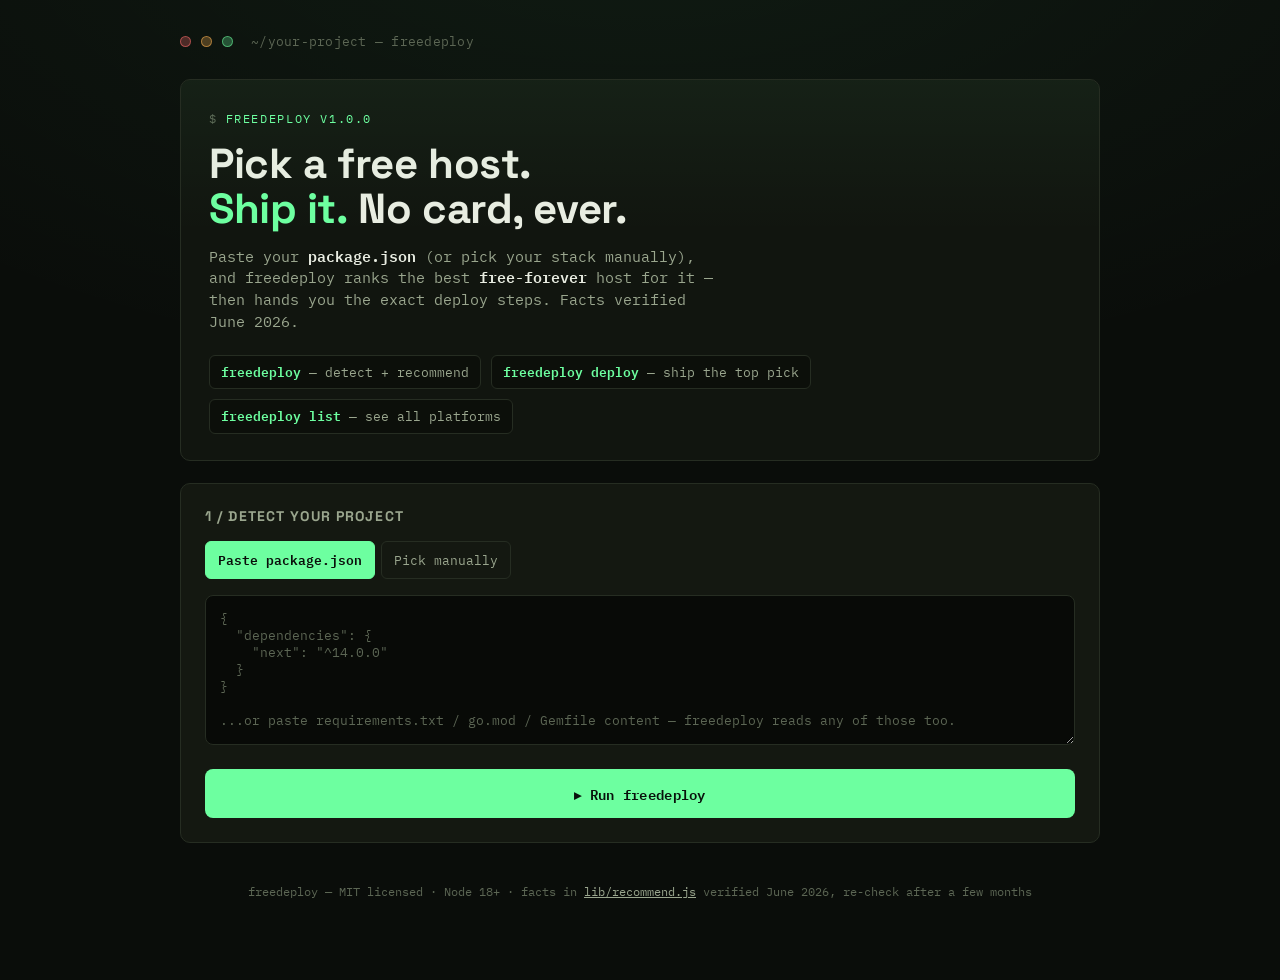
<file: LIBRARY CARD MAKER.html>
<!doctype html>
<html lang="en">
<head>
<meta charset="UTF-8" />
<meta name="viewport" content="width=device-width, initial-scale=1.0" />
<title>freedeploy — pick a free host, deploy it</title>
<link rel="preconnect" href="https://fonts.googleapis.com">
<link href="https://fonts.googleapis.com/css2?family=IBM+Plex+Mono:ital,wght@0,400;0,500;0,600;0,700;1,400&family=Space+Grotesk:wght@500;600;700&display=swap" rel="stylesheet">
<style>
  :root{
    --bg: #0a0d0a;
    --bg-raised: #11150f;
    --bg-card: #141811;
    --line: #262d22;
    --line-bright: #3a4432;
    --text: #e9ede2;
    --text-dim: #9aa68e;
    --text-faint: #5c6654;
    --signal: #6dffa0;
    --signal-dim: #3a8a5c;
    --amber: #ffb454;
    --amber-dim: #8a6a30;
    --red: #ff6d6d;
    --mono: 'IBM Plex Mono', monospace;
    --display: 'Space Grotesk', sans-serif;
  }
  *{box-sizing:border-box; margin:0; padding:0;}
  body{
    background:
      radial-gradient(ellipse 80% 50% at 50% -10%, rgba(109,255,160,0.06), transparent),
      var(--bg);
    color: var(--text);
    font-family: var(--mono);
    min-height:100vh;
    padding: 32px 20px 80px;
    line-height:1.5;
  }
  .wrap{ max-width: 920px; margin: 0 auto; }

  /* ---- header / terminal chrome ---- */
  .titlebar{
    display:flex; align-items:center; gap:10px;
    margin-bottom:28px;
  }
  .dot{ width:11px; height:11px; border-radius:50%; }
  .dot.r{ background:#ff6d6d44; border:1px solid #ff6d6d88; }
  .dot.y{ background:#ffb45444; border:1px solid #ffb45488; }
  .dot.g{ background:#6dffa044; border:1px solid #6dffa088; }
  .titlebar .path{ color: var(--text-faint); font-size:12.5px; margin-left:8px; letter-spacing:0.02em; }

  .hero{
    border:1px solid var(--line);
    background: var(--bg-raised);
    border-radius:10px;
    padding: 30px 28px 26px;
    margin-bottom: 22px;
    position:relative;
    overflow:hidden;
  }
  .hero::before{
    content:"";
    position:absolute; inset:0;
    background: linear-gradient(180deg, rgba(109,255,160,0.05), transparent 40%);
    pointer-events:none;
  }
  .eyebrow{
    font-size:11.5px; letter-spacing:0.14em; text-transform:uppercase;
    color: var(--signal); margin-bottom:14px; display:flex; align-items:center; gap:8px;
  }
  .eyebrow::before{ content:"$"; color: var(--text-faint); }
  h1{
    font-family: var(--display);
    font-weight:700;
    font-size: clamp(28px, 4.4vw, 42px);
    letter-spacing:-0.01em;
    line-height:1.08;
    margin-bottom:14px;
  }
  h1 .accent{ color: var(--signal); }
  .sub{
    color: var(--text-dim);
    font-size:14.5px;
    max-width: 56ch;
    margin-bottom: 22px;
  }
  .sub b{ color:var(--text); font-weight:600; }

  .cmdrow{
    display:flex; gap:10px; flex-wrap:wrap;
  }
  .cmd{
    font-size:12.5px;
    color: var(--text-dim);
    background: #0c0f0a;
    border:1px solid var(--line);
    border-radius:6px;
    padding:7px 11px;
  }
  .cmd b{ color: var(--signal); font-weight:600; }

  /* ---- input panel ---- */
  .panel{
    border:1px solid var(--line);
    background: var(--bg-card);
    border-radius:10px;
    padding: 22px 24px 24px;
    margin-bottom: 22px;
  }
  .panel h2{
    font-family:var(--display);
    font-size:14px;
    text-transform:uppercase;
    letter-spacing:0.08em;
    color: var(--text-dim);
    margin-bottom:14px;
    display:flex; align-items:center; justify-content:space-between;
    gap:10px;
  }
  .tabs{ display:flex; gap:6px; margin-bottom:16px; flex-wrap:wrap; }
  .tab{
    font-family:var(--mono); font-size:12.5px; color:var(--text-dim);
    background:transparent; border:1px solid var(--line); border-radius:6px;
    padding:7px 12px; cursor:pointer; transition: all .15s ease;
  }
  .tab:hover{ border-color: var(--line-bright); color:var(--text); }
  .tab.active{ color:#0a0d0a; background:var(--signal); border-color:var(--signal); font-weight:600; }

  textarea{
    width:100%; min-height:150px;
    background:#080a07; color:var(--text);
    border:1px solid var(--line); border-radius:8px;
    padding:14px; font-family:var(--mono); font-size:13px;
    resize:vertical; outline:none;
  }
  textarea:focus{ border-color: var(--signal-dim); }
  textarea::placeholder{ color: var(--text-faint); }

  .pickgrid{
    display:grid; grid-template-columns: repeat(auto-fill, minmax(160px,1fr));
    gap:8px;
  }
  .pick{
    border:1px solid var(--line); background:#0c0f0a; border-radius:7px;
    padding:11px 12px; cursor:pointer; transition: all .15s ease;
    font-size:13px; color:var(--text-dim);
    display:flex; align-items:center; justify-content:space-between;
  }
  .pick:hover{ border-color:var(--line-bright); color:var(--text); }
  .pick.sel{ border-color:var(--signal); color:var(--signal); background:rgba(109,255,160,0.06); }
  .pick small{ color:var(--text-faint); font-size:10.5px; }
  .pick.sel small{ color:var(--signal-dim); }

  .runbtn{
    margin-top:18px;
    width:100%;
    font-family:var(--mono); font-weight:600; font-size:14px;
    background: var(--signal); color:#08110b;
    border:none; border-radius:8px;
    padding:13px 16px; cursor:pointer;
    letter-spacing:0.02em;
    transition: transform .12s ease, box-shadow .12s ease;
    box-shadow: 0 0 0 0 rgba(109,255,160,0.0);
  }
  .runbtn:hover{ transform: translateY(-1px); box-shadow: 0 6px 22px -6px rgba(109,255,160,0.45); }
  .runbtn:active{ transform: translateY(0px); }
  .runbtn:disabled{ opacity:0.45; cursor:not-allowed; transform:none; box-shadow:none; }

  /* ---- output: terminal log ---- */
  .term{
    border:1px solid var(--line); background:#070907; border-radius:10px;
    padding:18px 20px; margin-bottom:22px; display:none;
    font-size:13px;
  }
  .term.show{ display:block; }
  .term .line{ color:var(--text-dim); white-space:pre-wrap; margin-bottom:2px; }
  .term .line.ok{ color: var(--signal); }
  .term .line.dim{ color: var(--text-faint); }
  .caret{ display:inline-block; width:7px; height:13px; background:var(--signal); vertical-align:-2px; animation: blink 1s steps(1) infinite; }
  @keyframes blink{ 50%{ opacity:0; } }

  /* ---- results ---- */
  .resultsHead{
    display:flex; align-items:baseline; justify-content:space-between;
    margin-bottom:14px; flex-wrap:wrap; gap:8px; display:none;
  }
  .resultsHead.show{ display:flex; }
  .resultsHead h2{ font-family:var(--display); font-size:18px; }
  .resultsHead .meta{ color:var(--text-faint); font-size:12px; }

  .cards{ display:none; flex-direction:column; gap:12px; margin-bottom:24px; }
  .cards.show{ display:flex; }

  .card{
    border:1px solid var(--line); background: var(--bg-card);
    border-radius:10px; padding:18px 20px;
    display:grid; grid-template-columns: 40px 1fr auto;
    gap:16px; align-items:start;
    position:relative; overflow:hidden;
    transition: border-color .15s ease;
  }
  .card:hover{ border-color: var(--line-bright); }
  .card.top{ border-color: var(--signal-dim); }
  .card.top::before{
    content:"TOP PICK"; position:absolute; top:0; right:0;
    font-size:9.5px; letter-spacing:0.1em; color:#08110b; background:var(--signal);
    padding:3px 9px 3px 11px; border-radius:0 0 0 8px; font-weight:700;
  }
  .rank{
    font-family:var(--display); font-weight:700; font-size:20px;
    color: var(--text-faint); line-height:1;
  }
  .card.top .rank{ color: var(--signal); }
  .cardbody h3{ font-family:var(--display); font-size:16.5px; margin-bottom:5px; display:flex; align-items:center; gap:9px; }
  .badge{
    font-size:10px; letter-spacing:0.04em; padding:2px 7px; border-radius:4px;
    border:1px solid var(--line-bright); color:var(--text-dim); font-weight:500; text-transform:uppercase;
  }
  .badge.free{ color:var(--signal); border-color:var(--signal-dim); }
  .summary{ color:var(--text-dim); font-size:13px; margin-bottom:9px; line-height:1.55; }
  .autorow{ display:flex; align-items:center; gap:7px; font-size:12px; }
  .autodot{ width:7px; height:7px; border-radius:50%; flex-shrink:0; }
  .autodot.full{ background:var(--signal); }
  .autodot.once{ background:var(--amber); }
  .autotext{ color: var(--text-faint); }
  .autotext b{ color: var(--text-dim); font-weight:600; }

  .deploybtn{
    align-self:center;
    font-family:var(--mono); font-size:12px; font-weight:600;
    background:transparent; color:var(--text);
    border:1px solid var(--line-bright); border-radius:7px;
    padding:9px 14px; cursor:pointer; white-space:nowrap;
    transition: all .15s ease;
  }
  .deploybtn:hover{ border-color:var(--signal); color:var(--signal); background:rgba(109,255,160,0.06); }

  /* deploy detail */
  .detail{
    display:none; grid-column: 1 / -1; margin-top:8px; padding-top:14px;
    border-top:1px dashed var(--line);
  }
  .detail.show{ display:block; }
  .detail ol{ padding-left:20px; color:var(--text-dim); font-size:12.5px; }
  .detail li{ margin-bottom:7px; }
  .detail code, .summary code{
    background:#0c0f0a; border:1px solid var(--line); color:var(--signal);
    padding:1px 6px; border-radius:4px; font-size:12px;
  }

  .honestbox{
    border:1px solid var(--line); border-radius:10px; padding:18px 20px;
    background: var(--bg-raised); display:none; margin-bottom:8px;
  }
  .honestbox.show{ display:block; }
  .honestbox h4{ font-family:var(--display); font-size:13px; text-transform:uppercase; letter-spacing:0.06em; color:var(--text-dim); margin-bottom:8px; }
  .honestbox p{ color:var(--text-faint); font-size:12.5px; line-height:1.6; }
  .honestbox p + p{ margin-top:8px; }

  footer{ text-align:center; margin-top:40px; color:var(--text-faint); font-size:11.5px; }
  footer a{ color: var(--text-dim); }

  @media (max-width:560px){
    .card{ grid-template-columns: 28px 1fr; }
    .deploybtn{ grid-column: 1/-1; justify-self:start; margin-top:4px; }
  }
</style>
</head>
<body>
<div class="wrap">

  <div class="titlebar">
    <div class="dot r"></div><div class="dot y"></div><div class="dot g"></div>
    <span class="path">~/your-project — freedeploy</span>
  </div>

  <div class="hero">
    <div class="eyebrow">freedeploy v1.0.0</div>
    <h1>Pick a free host.<br><span class="accent">Ship it.</span> No card, ever.</h1>
    <p class="sub">Paste your <b>package.json</b> (or pick your stack manually), and freedeploy ranks the best <b>free-forever</b> host for it — then hands you the exact deploy steps. Facts verified June 2026.</p>
    <div class="cmdrow">
      <div class="cmd"><b>freedeploy</b> — detect + recommend</div>
      <div class="cmd"><b>freedeploy deploy</b> — ship the top pick</div>
      <div class="cmd"><b>freedeploy list</b> — see all platforms</div>
    </div>
  </div>

  <div class="panel">
    <h2>1 / detect your project</h2>
    <div class="tabs">
      <button class="tab active" data-mode="paste">Paste package.json</button>
      <button class="tab" data-mode="manual">Pick manually</button>
    </div>

    <div id="pasteMode">
      <textarea id="pkgInput" spellcheck="false" placeholder='{
  "dependencies": {
    "next": "^14.0.0"
  }
}

...or paste requirements.txt / go.mod / Gemfile content — freedeploy reads any of those too.'></textarea>
    </div>

    <div id="manualMode" style="display:none;">
      <div class="pickgrid" id="manualGrid"></div>
    </div>

    <button class="runbtn" id="runBtn">▸ Run freedeploy</button>
  </div>

  <div class="term" id="term"></div>

  <div class="resultsHead" id="resultsHead">
    <h2 id="resultsTitle">Best free-forever options, ranked</h2>
    <span class="meta" id="resultsMeta"></span>
  </div>

  <div class="cards" id="cards"></div>

  <div class="honestbox" id="honestbox">
    <h4>What's actually automated</h4>
    <p>Everything except the literal login screen on each platform. That gate is each platform's anti-bot mechanism — not an oversight — so freedeploy never scripts past it; it gets you to one command or one click, then the deploy itself is one line forever after.</p>
    <p>If "no signup at all" matters most: <b style="color:var(--text-dim)">GitHub Pages</b> reuses the GitHub login you already have. Every push to <code>main</code> deploys automatically, with no extra account ever created.</p>
  </div>

  <footer>freedeploy — MIT licensed · Node 18+ · facts in <a href="#">lib/recommend.js</a> verified June 2026, re-check after a few months</footer>
</div>

<script>
/* ---------------- ported logic from lib/detect.js + lib/recommend.js ---------------- */

const PLATFORM_FACTS = {
  "cloudflare-pages": { name:"Cloudflare Pages", goodFor:["static-html","vite","create-react-app","astro","next-static","node-build-only","node-other"], needsServer:false, cardRequired:false, summary:"Unlimited bandwidth, 500 builds/month, free forever, no card on file.", automation:"one-time-login",
    steps:["Run <code>npx wrangler login</code> once — opens a browser, no signup screen beyond your existing Cloudflare account.","freedeploy runs <code>npx wrangler pages deploy &lt;dir&gt; --project-name &lt;name&gt;</code> for you.","Every future deploy is that same one command."] },
  "github-pages": { name:"GitHub Pages", goodFor:["static-html","vite","create-react-app","astro","next-static","node-build-only","node-other"], needsServer:false, cardRequired:false, summary:"Free forever, unlimited for public repos, reuses your existing GitHub login — zero extra signup.", automation:"fully-automatic",
    steps:["freedeploy writes <code>.github/workflows/freedeploy-pages.yml</code> to your repo.","<code>git push</code> — that commit triggers the first deploy.","Settings → Pages → Source → 'GitHub Actions' (one click, one time — or automatic if you have <code>gh</code> CLI authed).","Every push to <code>main</code> after this deploys with zero further action."] },
  "netlify": { name:"Netlify", goodFor:["static-html","vite","create-react-app","astro","next-static","node-build-only","node-other"], needsServer:false, cardRequired:false, summary:"Generous free tier (100GB bandwidth/month, 300 build min/month), no card required.", automation:"one-time-login",
    steps:["Run <code>npx netlify login</code> once.","freedeploy runs <code>npx netlify deploy --prod --dir &lt;dir&gt;</code> for you.","Future deploys: same one command."] },
  "vercel": { name:"Vercel", goodFor:["next","vite","create-react-app","astro","static-html","node-build-only","node-other"], needsServer:false, cardRequired:false, summary:"Best DX for Next.js specifically, generous Hobby tier, no card. Hobby tier is for non-commercial use per Vercel's terms.", automation:"one-time-login",
    steps:["Run <code>npx vercel login</code> once.","freedeploy runs <code>npx vercel --prod --yes</code> for you.","Future deploys: same one command."] },
  "render": { name:"Render", goodFor:["node-server","flask","django","fastapi","go","rails","ruby-other","python-other","node-other"], needsServer:true, cardRequired:false, summary:"750 free compute hours/month, no card. Free web services sleep after 15 min idle (30–60s cold start on wake).", automation:"one-time-login",
    steps:["freedeploy writes a <code>render.yaml</code> blueprint matched to your runtime.","Push it to GitHub, then in Render's dashboard: New + → Blueprint → select the repo (one time).","Or export <code>RENDER_API_KEY</code> once and freedeploy creates the service via API — no dashboard at all.","Every push after that auto-deploys."] },
  "cloudflare-workers": { name:"Cloudflare Workers", goodFor:["node-server"], needsServer:true, cardRequired:false, summary:"100K requests/day free, no card. Best for lightweight APIs, not full traditional servers (no persistent filesystem).", automation:"one-time-login",
    steps:["Run <code>npx wrangler login</code> once.","freedeploy scaffolds a Worker entry and deploys with <code>wrangler deploy</code>.","Future deploys: same one command."] },
};

function mapFrameworkToFactsKey(d){
  if (d.framework === "next" && !d.needsServer) return "next-static";
  return d.framework;
}

function recommend(detectResult){
  const key = mapFrameworkToFactsKey(detectResult);
  const candidates = Object.entries(PLATFORM_FACTS)
    .filter(([,f]) => f.goodFor.includes(key) && f.needsServer === detectResult.needsServer)
    .map(([id,f]) => ({ id, ...f }));
  const priority = detectResult.needsServer
    ? ["render","cloudflare-workers"]
    : detectResult.framework === "next" && !detectResult.needsServer
    ? ["vercel","cloudflare-pages","github-pages","netlify"]
    : ["cloudflare-pages","github-pages","netlify","vercel"];
  candidates.sort((a,b) => priority.indexOf(a.id) - priority.indexOf(b.id));
  return candidates;
}

// manual picks -> synthetic detectResult
const MANUAL_OPTIONS = [
  { label:"Static HTML", sub:"no build step", framework:"static-html", language:"html", needsServer:false },
  { label:"Vite", sub:"React / Vue / Svelte", framework:"vite", language:"node", needsServer:false },
  { label:"Create React App", sub:"react-scripts", framework:"create-react-app", language:"node", needsServer:false },
  { label:"Astro", sub:"static output", framework:"astro", language:"node", needsServer:false },
  { label:"Next.js (static)", sub:"output: export", framework:"next", language:"node", needsServer:false },
  { label:"Next.js (server)", sub:"SSR / API routes", framework:"next", language:"node", needsServer:true },
  { label:"Express / Node", sub:"long-running server", framework:"node-server", language:"node", needsServer:true },
  { label:"Flask", sub:"python", framework:"flask", language:"python", needsServer:true },
  { label:"Django", sub:"python", framework:"django", language:"python", needsServer:true },
  { label:"FastAPI", sub:"python", framework:"fastapi", language:"python", needsServer:true },
  { label:"Go", sub:"go.mod", framework:"go", language:"go", needsServer:true },
  { label:"Rails", sub:"ruby", framework:"rails", language:"ruby", needsServer:true },
];

function detectFromPastedText(raw){
  const result = { framework:"unknown", language:"unknown", needsServer:false };
  const trimmed = raw.trim();
  if (!trimmed) return null;

  // try JSON (package.json) first
  try {
    const pkg = JSON.parse(trimmed);
    const deps = { ...(pkg.dependencies||{}), ...(pkg.devDependencies||{}) };
    if (deps.next){
      result.framework="next"; result.language="node";
      result.needsServer = !/output:\s*['"]export['"]/.test(raw);
    } else if (deps.vite){ result.framework="vite"; result.language="node"; result.needsServer=false; }
    else if (deps["react-scripts"]){ result.framework="create-react-app"; result.language="node"; result.needsServer=false; }
    else if (deps.astro){ result.framework="astro"; result.language="node"; result.needsServer=false; }
    else if (deps.express||deps.koa||deps.fastify||deps["@nestjs/core"]){ result.framework="node-server"; result.language="node"; result.needsServer=true; }
    else if (pkg.scripts && pkg.scripts.build){ result.framework="node-build-only"; result.language="node"; result.needsServer=false; }
    else { result.framework="node-other"; result.language="node"; result.needsServer = !!(pkg.scripts && pkg.scripts.start); }
    return result;
  } catch(e){ /* not JSON, fall through */ }

  // text-based heuristics for requirements.txt / go.mod / Gemfile / index.html
  if (/^module\s+\S+/m.test(trimmed) || /go\s+1\.\d+/.test(trimmed)){
    result.language="go"; result.framework="go"; result.needsServer=true; return result;
  }
  if (/^source\s+['"]https:\/\/rubygems/m.test(trimmed) || /gem\s+['"]rails['"]/.test(trimmed)){
    result.language="ruby"; result.framework = /rails/i.test(trimmed) ? "rails" : "ruby-other"; result.needsServer=true; return result;
  }
  if (/flask|django|fastapi/i.test(trimmed) && /==|>=|^\w/.test(trimmed)){
    result.language="python";
    result.framework = /django/i.test(trimmed) ? "django" : /fastapi/i.test(trimmed) ? "fastapi" : "flask";
    result.needsServer=true; return result;
  }
  if (/<html/i.test(trimmed)){
    result.framework="static-html"; result.language="html"; result.needsServer=false; return result;
  }
  return null;
}

/* ---------------- UI wiring ---------------- */

const tabs = document.querySelectorAll(".tab");
const pasteMode = document.getElementById("pasteMode");
const manualMode = document.getElementById("manualMode");
let mode = "paste";
let manualSel = null;

tabs.forEach(t => t.addEventListener("click", () => {
  tabs.forEach(x=>x.classList.remove("active"));
  t.classList.add("active");
  mode = t.dataset.mode;
  pasteMode.style.display = mode === "paste" ? "block" : "none";
  manualMode.style.display = mode === "manual" ? "block" : "none";
}));

const manualGrid = document.getElementById("manualGrid");
MANUAL_OPTIONS.forEach((opt, i) => {
  const el = document.createElement("div");
  el.className = "pick";
  el.innerHTML = `<span>${opt.label}<br><small>${opt.sub}</small></span>`;
  el.addEventListener("click", () => {
    document.querySelectorAll(".pick").forEach(p=>p.classList.remove("sel"));
    el.classList.add("sel");
    manualSel = opt;
  });
  manualGrid.appendChild(el);
});

const runBtn = document.getElementById("runBtn");
const term = document.getElementById("term");
const resultsHead = document.getElementById("resultsHead");
const resultsTitle = document.getElementById("resultsTitle");
const resultsMeta = document.getElementById("resultsMeta");
const cardsEl = document.getElementById("cards");
const honestbox = document.getElementById("honestbox");

function termLine(text, cls, delay){
  return new Promise(res => {
    setTimeout(() => {
      const d = document.createElement("div");
      d.className = "line" + (cls ? " "+cls : "");
      d.textContent = text;
      term.appendChild(d);
      res();
    }, delay);
  });
}

async function runDetection(){
  cardsEl.classList.remove("show");
  cardsEl.innerHTML = "";
  resultsHead.classList.remove("show");
  honestbox.classList.remove("show");
  term.innerHTML = "";
  term.classList.add("show");
  runBtn.disabled = true;
  runBtn.textContent = "▸ running…";

  let detectResult;
  if (mode === "paste"){
    const raw = document.getElementById("pkgInput").value;
    detectResult = detectFromPastedText(raw);
    if (!detectResult){
      await termLine("$ freedeploy", "dim", 80);
      await termLine("Couldn't parse that as package.json, requirements.txt, go.mod, or Gemfile.", null, 250);
      await termLine("Try the 'Pick manually' tab instead.", "dim", 200);
      runBtn.disabled = false; runBtn.textContent = "▸ Run freedeploy";
      return;
    }
  } else {
    if (!manualSel){
      await termLine("$ freedeploy", "dim", 80);
      await termLine("Pick a stack above first.", null, 250);
      runBtn.disabled = false; runBtn.textContent = "▸ Run freedeploy";
      return;
    }
    detectResult = { framework: manualSel.framework, language: manualSel.language, needsServer: manualSel.needsServer };
  }

  const picks = recommend(detectResult);

  await termLine("$ freedeploy", "dim", 60);
  await termLine(`Detected: ${detectResult.framework} (${detectResult.language})${detectResult.needsServer ? " — needs a running server" : " — static output"}`, "ok", 350);
  await termLine(`Matched ${picks.length} free-forever host${picks.length===1?"":"s"}.`, "dim", 300);
  term.insertAdjacentHTML("beforeend", `<span class="line dim">▸ <span class="caret"></span></span>`);

  resultsTitle.textContent = picks.length ? "Best free-forever options, ranked" : "No confident match";
  resultsMeta.textContent = `${detectResult.framework} · ${detectResult.language}${detectResult.needsServer ? " · server" : " · static"}`;
  resultsHead.classList.add("show");

  if (picks.length === 0){
    cardsEl.innerHTML = `<div class="panel" style="margin:0;">Couldn't confidently match this project type. Try <b>freedeploy list</b> to see every platform and pick manually.</div>`;
    cardsEl.classList.add("show");
    runBtn.disabled = false; runBtn.textContent = "▸ Run freedeploy";
    return;
  }

  picks.forEach((p, i) => {
    const card = document.createElement("div");
    card.className = "card" + (i===0 ? " top" : "");
    const autoFull = p.automation === "fully-automatic";
    card.innerHTML = `
      <div class="rank">${String(i+1).padStart(2,"0")}</div>
      <div class="cardbody">
        <h3>${p.name} ${p.cardRequired ? "" : `<span class="badge free">no card</span>`}</h3>
        <div class="summary">${p.summary}</div>
        <div class="autorow">
          <span class="autodot ${autoFull?'full':'once'}"></span>
          <span class="autotext">${autoFull ? "<b>Fully automatic</b> — reuses your GitHub login" : "<b>One-time login</b>, then every deploy is one command"}</span>
        </div>
        <div class="detail" id="detail-${p.id}">
          <ol>${p.steps.map(s=>`<li>${s}</li>`).join("")}</ol>
        </div>
      </div>
      <button class="deploybtn" data-id="${p.id}">View steps</button>
    `;
    cardsEl.appendChild(card);
  });
  cardsEl.classList.add("show");
  honestbox.classList.add("show");

  cardsEl.querySelectorAll(".deploybtn").forEach(btn => {
    btn.addEventListener("click", () => {
      const id = btn.dataset.id;
      const detail = document.getElementById(`detail-${id}`);
      const isOpen = detail.classList.contains("show");
      detail.classList.toggle("show");
      btn.textContent = isOpen ? "View steps" : "Hide steps";
    });
  });

  runBtn.disabled = false;
  runBtn.textContent = "▸ Run freedeploy";
}

runBtn.addEventListener("click", runDetection);
</script>
</body>
</html>
</file>
